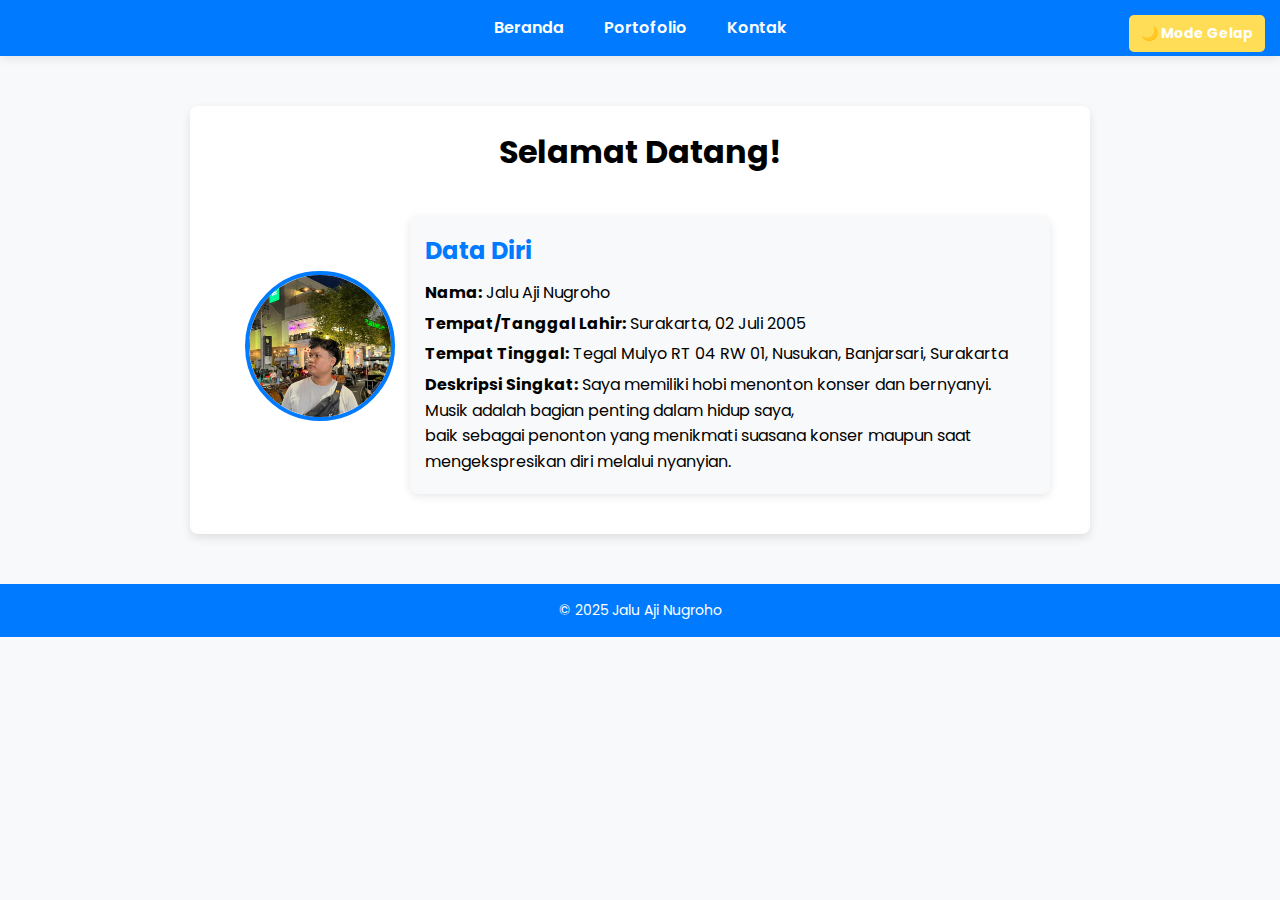
<file: index.html>
<!DOCTYPE html>
<html lang="id">
<head>
    <meta charset="UTF-8">
    <meta name="viewport" content="width=device-width, initial-scale=1.0">
    <title>Profil Saya</title>
    <link rel="stylesheet" href="styles.css">
</head>
<body>
    <header>
        <nav>
            <ul>
                <li><a href="index.html">Beranda</a></li>
                <li><a href="portfolio.html">Portofolio</a></li>
                <li><a href="contact.html">Kontak</a></li>
            </ul>
        </nav>
        <button id="darkModeToggle">🌙 Mode Gelap</button>
    </header>
    
    <main>
        <h1>Selamat Datang!</h1>
        <div class="container">
            <img src="profile.jpeg" alt="Foto Profil" class="profile-pic">
            <div class="bio">
                <h2>Data Diri</h2>
                <p><strong>Nama:</strong> Jalu Aji Nugroho</p>
                <p><strong>Tempat/Tanggal Lahir:</strong> Surakarta, 02 Juli 2005</p>
                <p><strong>Tempat Tinggal:</strong> Tegal Mulyo RT 04 RW 01, Nusukan, Banjarsari, Surakarta</p>
                <p><strong>Deskripsi Singkat:</strong>
                    Saya memiliki hobi menonton konser dan bernyanyi. <br>
                    Musik adalah bagian penting dalam hidup saya, <br>
                    baik sebagai penonton yang menikmati suasana konser maupun saat mengekspresikan diri melalui nyanyian.
                </p>
                
            </div>
        </div>
    </main>
    
    
    <footer>
        <p>&copy; 2025 Jalu Aji Nugroho</p>
    </footer>

    <script>
        document.addEventListener("DOMContentLoaded", function() {
            const darkModeToggle = document.getElementById("darkModeToggle");
            const body = document.body;

            // Cek jika dark mode sudah diaktifkan sebelumnya
            if (localStorage.getItem("dark-mode") === "enabled") {
                body.classList.add("dark-mode");
                darkModeToggle.textContent = "☀️ Mode Terang";
            }

            darkModeToggle.addEventListener("click", function() {
                body.classList.toggle("dark-mode");

                if (body.classList.contains("dark-mode")) {
                    localStorage.setItem("dark-mode", "enabled");
                    darkModeToggle.textContent = "☀️ Mode Terang";
                } else {
                    localStorage.setItem("dark-mode", "disabled");
                    darkModeToggle.textContent = "🌙 Mode Gelap";
                }
            });
        });
    </script>
</body>
</html>
</file>
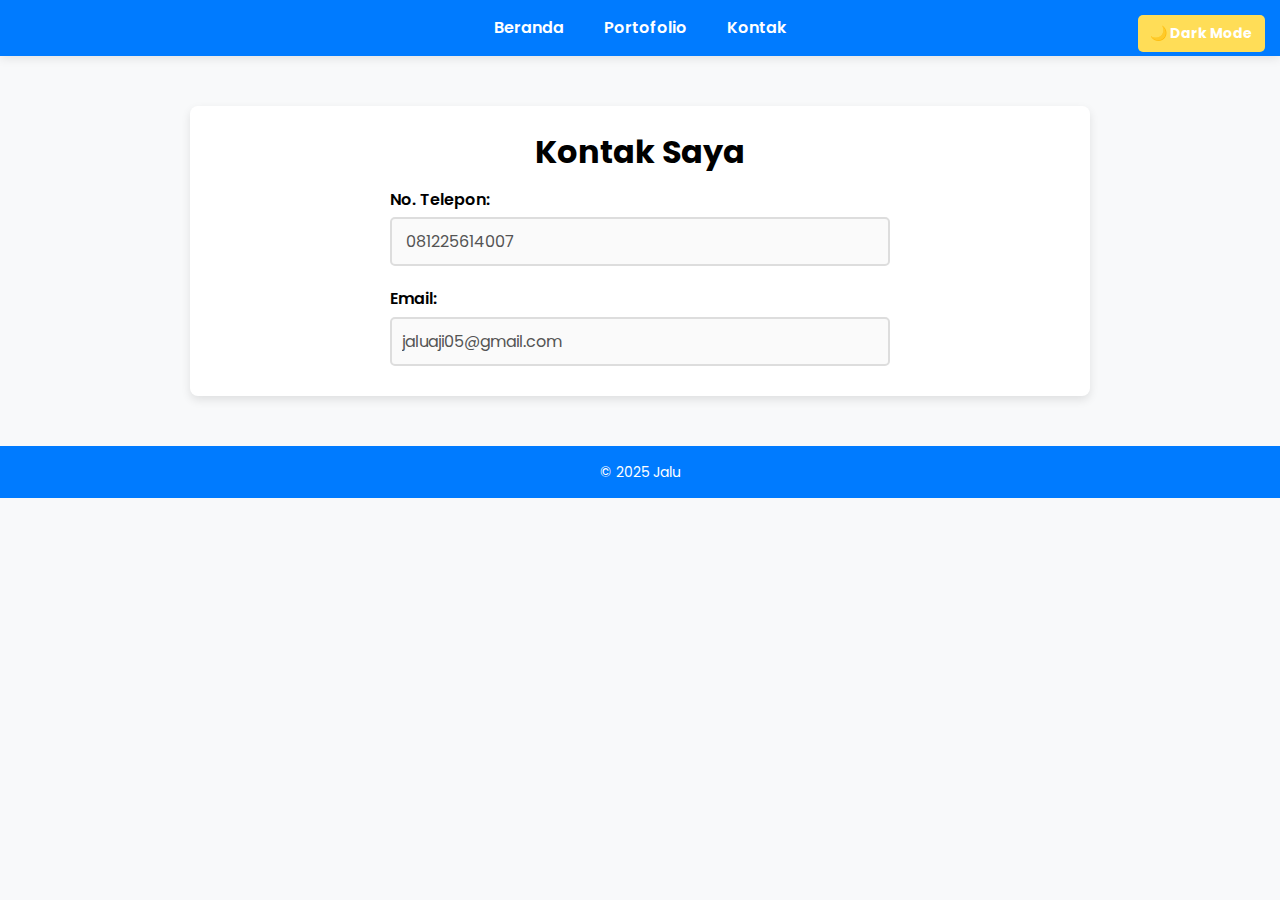
<file: contact.html>
<!DOCTYPE html>
<html lang="id">
<head>
    <meta charset="UTF-8">
    <meta name="viewport" content="width=device-width, initial-scale=1.0">
    <title>Kontak</title>
    <link rel="stylesheet" href="styles.css">
</head>
<body>
    <header>
        <nav>
            <ul>
                <li><a href="index.html">Beranda</a></li>
                <li><a href="portfolio.html">Portofolio</a></li>
                <li><a href="contact.html">Kontak</a></li>
            </ul>
        </nav>
	<button id="darkModeToggle">🌙 Dark Mode</button>

    </header>
    
    <main>
        <h1>Kontak Saya</h1>
        <form>
            <label for="hp">No. Telepon:</label>
            <input type="text" id="hp" name="hp" value=" 081225614007" disabled>
            
            <label for="email">Email:</label>
            <input type="email" id="email" name="email" value="jaluaji05@gmail.com" disabled>
        </form>
    </main>
    
    <footer>
        <p>&copy; 2025 Jalu</p>
    </footer>
<script>
        document.addEventListener("DOMContentLoaded", function() {
            const darkModeToggle = document.getElementById("darkModeToggle");
            const body = document.body;

            // Cek jika dark mode sudah diaktifkan sebelumnya
            if (localStorage.getItem("dark-mode") === "enabled") {
                body.classList.add("dark-mode");
                darkModeToggle.textContent = "☀️ Mode Terang";
            }

            darkModeToggle.addEventListener("click", function() {
                body.classList.toggle("dark-mode");

                if (body.classList.contains("dark-mode")) {
                    localStorage.setItem("dark-mode", "enabled");
                    darkModeToggle.textContent = "☀️ Mode Terang";
                } else {
                    localStorage.setItem("dark-mode", "disabled");
                    darkModeToggle.textContent = "🌙 Mode Gelap";
                }
            });
        });
    </script>
</body>
</html>
</file>
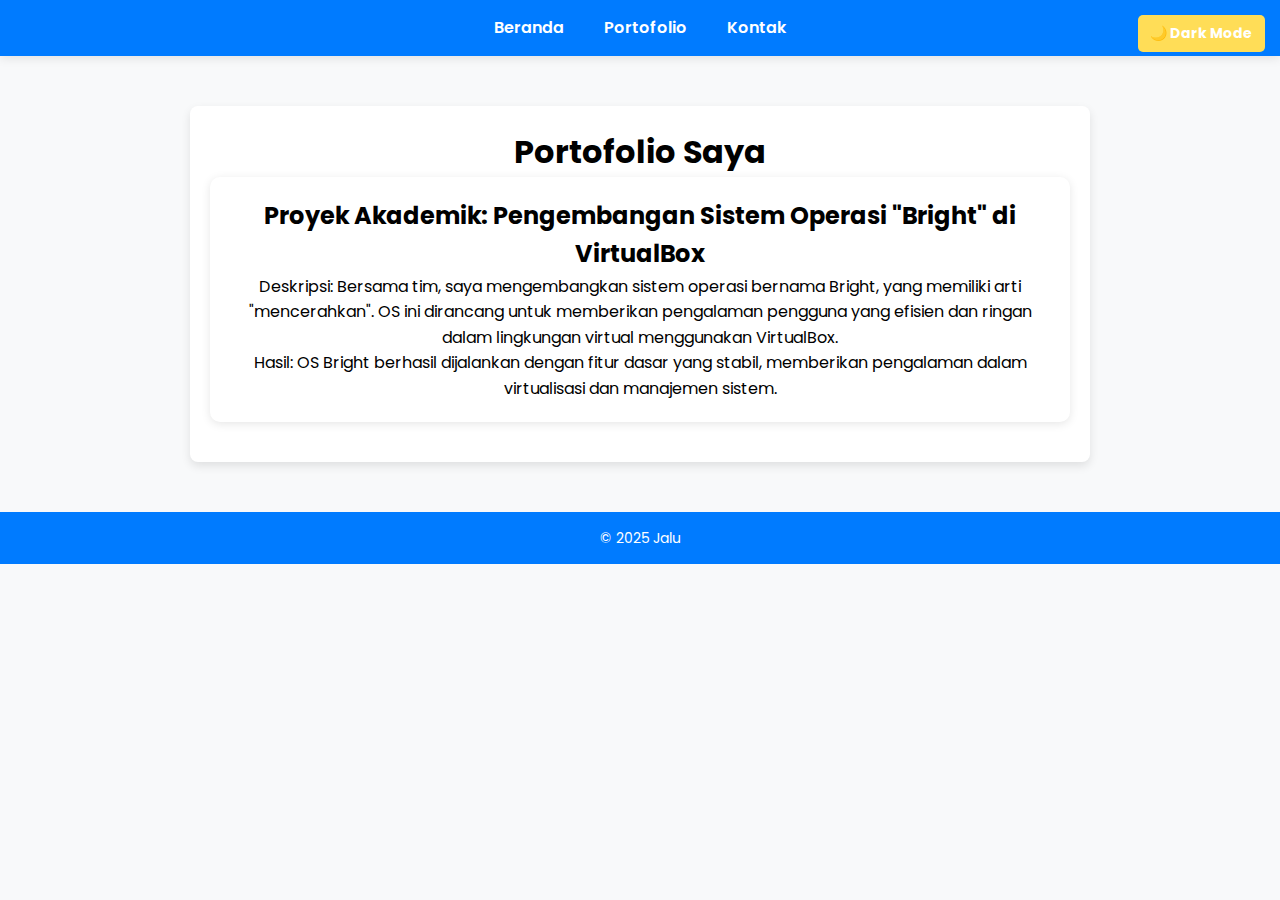
<file: portfolio.html>
<!DOCTYPE html>
<html lang="id">
<head>
    <meta charset="UTF-8">
    <meta name="viewport" content="width=device-width, initial-scale=1.0">
    <title>Portofolio</title>
    <link rel="stylesheet" href="styles.css">
</head>
<body>
    <header>
        <nav>
            <ul>
                <li><a href="index.html">Beranda</a></li>
                <li><a href="portfolio.html">Portofolio</a></li>
                <li><a href="contact.html">Kontak</a></li>
            </ul>
        </nav>
	<button id="darkModeToggle">🌙 Dark Mode</button>

    </header>
    
    <main>
        <h1>Portofolio Saya</h1>
        <div class="portfolio-item">
            <h2>Proyek Akademik: Pengembangan Sistem Operasi "Bright" di VirtualBox</h2>
            <p>
                Deskripsi: Bersama tim, saya mengembangkan sistem operasi bernama Bright, yang memiliki arti "mencerahkan". OS ini dirancang untuk memberikan pengalaman pengguna yang efisien dan ringan dalam lingkungan virtual menggunakan VirtualBox.
            </p>
            <p>   
                Hasil: OS Bright berhasil dijalankan dengan fitur dasar yang stabil, memberikan pengalaman dalam virtualisasi dan manajemen sistem.
            </p>
        </div>
    </main>
    
    <footer>
        <p>&copy; 2025 Jalu</p>
    </footer>

	<script>
        document.addEventListener("DOMContentLoaded", function() {
            const darkModeToggle = document.getElementById("darkModeToggle");
            const body = document.body;

            // Cek jika dark mode sudah diaktifkan sebelumnya
            if (localStorage.getItem("dark-mode") === "enabled") {
                body.classList.add("dark-mode");
                darkModeToggle.textContent = "☀️ Mode Terang";
            }

            darkModeToggle.addEventListener("click", function() {
                body.classList.toggle("dark-mode");

                if (body.classList.contains("dark-mode")) {
                    localStorage.setItem("dark-mode", "enabled");
                    darkModeToggle.textContent = "☀️ Mode Terang";
                } else {
                    localStorage.setItem("dark-mode", "disabled");
                    darkModeToggle.textContent = "🌙 Mode Gelap";
                }
            });
        });
    </script>
</body>
</html>
</file>
<file: styles.css>
/* Import Google Fonts */
@import url('https://fonts.googleapis.com/css2?family=Poppins:wght@300;400;600&display=swap');

/* Reset CSS */
* {
    margin: 0;
    padding: 0;
    box-sizing: border-box;
    font-family: 'Poppins', sans-serif;
}

/* Body Styling */
body {
    background-color: #f8f9fa;
    color: #333;
    line-height: 1.6;
}

/* Navbar Styling */
header {
    background-color: #007bff;
    padding: 15px 0;
    box-shadow: 0 2px 10px rgba(0, 0, 0, 0.1);
}

nav ul {
    list-style: none;
    display: flex;
    justify-content: center;
}

nav ul li {
    margin: 0 20px;
}

nav ul li a {
    color: white;
    text-decoration: none;
    font-weight: 600;
    font-size: 16px;
    transition: color 0.3s ease-in-out;
}

nav ul li a:hover {
    color: #ffdd57;
}

/* Main Content */
main {
    max-width: 900px;
    margin: 50px auto;
    padding: 20px;
    background: white;
    border-radius: 8px;
    box-shadow: 0 4px 10px rgba(0, 0, 0, 0.1);
    text-align: center;
    color: #000; 
}

.container{
    display: flex;    
    align-items: center;
    justify-content: center;
    padding: 20px;
    border-radius: 10px;
    box-shadow: 0 2px 10px rgba(255, 255, 255, 0.1);
}

.bio {
    background: #f8f9fa;
    padding: 15px;
    border-radius: 8px;
    box-shadow: 0 2px 10px rgba(0, 0, 0, 0.1);
    margin-top: 20px;
    text-align: left;
    display: inline-block;
}

.bio h2 {
    color: #007bff;
    margin-bottom: 10px;
}

.bio p {
    font-size: 16px;
    margin: 5px 0;
}

/* Profile Picture */
.profile-pic {
    width: 20vw;
    height: 20vw; 
    max-width: 150px; 
    max-height: 150px;
    min-width: 100px; 
    min-height: 100px;
    border-radius: 50%;
    object-fit: cover;
    border: 4px solid #007bff;
    margin: 15px 15px;
    display: block;
}


/* Portfolio Section */
.portfolio-item {
    background: #ffffff;
    padding: 20px;
    border-radius: 10px;
    box-shadow: 0 2px 10px rgba(0, 0, 0, 0.1);
    margin-bottom: 20px;
    transition: transform 0.3s ease-in-out;
}

.portfolio-item:hover {
    transform: translateY(-5px);
}

/* Form Styling */
form {
    max-width: 500px;
    margin: auto;
    text-align: left;
}

label {
    display: block;
    font-weight: 600;
    margin: 10px 0 5px;
}

input, textarea {
    width: 100%;
    padding: 10px;
    border: 2px solid #ddd;
    border-radius: 5px;
    margin-bottom: 10px;
    font-size: 16px;
    transition: border-color 0.3s ease-in-out;
}

input:focus, textarea:focus {
    border-color: #007bff;
    outline: none;
}

/* Button Styling */
button {
    background-color: #007bff;
    color: white;
    padding: 10px 15px;
    border: none;
    border-radius: 5px;
    cursor: pointer;
    font-size: 16px;
    transition: background 0.3s ease-in-out;
}

button:hover {
    background-color: #0056b3;
}

/* Footer Styling */
footer {
    background-color: #007bff;
    color: white;
    text-align: center;
    padding: 15px;
    margin-top: 20px;
    font-size: 14px;
}

/* Dark Mode Styling */
.dark-mode {
    background-color: #121212;
    color: white;
}

.dark-mode header,
.dark-mode footer {
    background-color: #222;
}

.dark-mode main {
    background: #1e1e1e; 
    color: white; 
}

.dark-mode .portfolio-item {
    background: #333;
    color: white;
    box-shadow: 0 2px 10px rgba(255, 255, 255, 0.1);
}

/* Dark Mode untuk Container dan Isinya */
.dark-mode .container {
    background-color: #1e1e1e; 
    color: white; 
    padding: 20px;
    border-radius: 10px;
    box-shadow: 0 2px 10px rgba(255, 255, 255, 0.1);
}

/* Dark Mode untuk Bio Section */
.dark-mode .bio {
    background: #222; 
    color: white;
    border: 1px solid #555;
}

/* Dark Mode untuk Text di dalam Bio */
.dark-mode .bio h2 {
    color: #ffdd57;
}

.dark-mode .bio p {
    color: white;
}

/* Dark mode untuk form */
.dark-mode input,
.dark-mode textarea {
    background: #222;
    color: white;
    border-color: #555;
}

.dark-mode input:focus,
.dark-mode textarea:focus {
    border-color: #ffdd57;
}

/* Dark Mode untuk Teks */
.dark-mode a {
    color: #ffdd57;
}

.dark-mode .profile-pic {
    border-color: #ffdd57;
}

/* Dark Mode Button */
#darkModeToggle {
    position: absolute;
    top: 15px;
    right: 15px;
    background: #ffdd57;
    border: none;
    padding: 8px 12px;
    cursor: pointer;
    font-size: 14px;
    border-radius: 5px;
    font-weight: bold;
    transition: background 0.3s ease-in-out;
}

#darkModeToggle:hover {
    background: #ffcc00;
}

/* Media Queries (Responsif untuk Mobile) */
@media (max-width: 768px) {
    nav ul {
        flex-direction: column;
        text-align: center;
    }

    nav ul li {
        margin: 10px 0;
    }

    main {
        width: 90%;
        padding: 15px;
    }

    .portfolio-item {
        padding: 15px;
    }

    button {
        width: 100%;
    }
}
</file>
